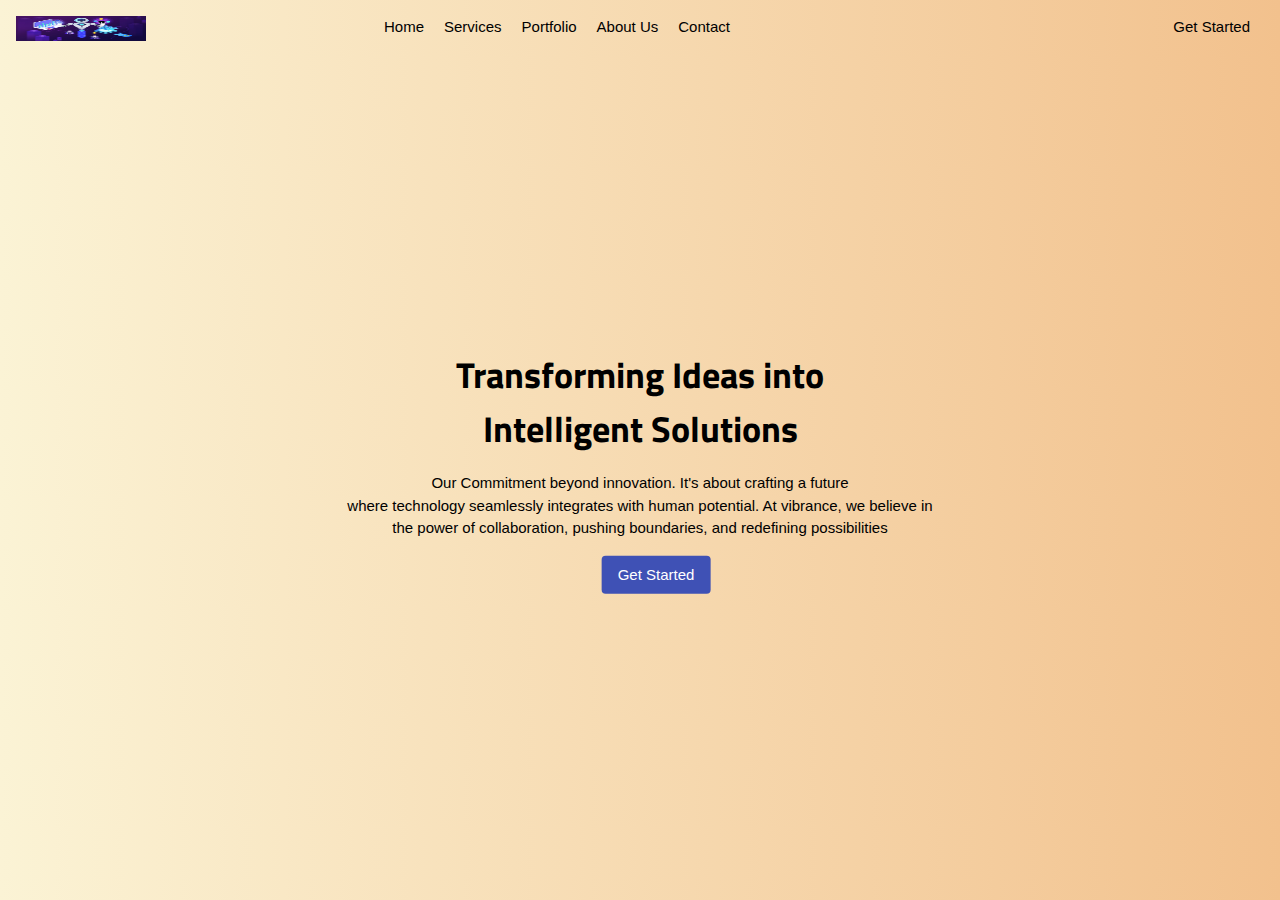
<file: index.html>
<!DOCTYPE html>
<html lang="en">

<head>
    <meta charset="UTF-8">
    <meta name="viewport" content="width=device-width, initial-scale=1.0">
    <title>Web Designing</title>
    <link rel="stylesheet" href="style.css">
    <link rel="stylesheet" href="https://www.w3schools.com/w3css/4/w3.css">
    <link rel="stylesheet" href="https://cdnjs.cloudflare.com/ajax/libs/font-awesome/6.5.1/css/all.min.css"
        integrity="sha512-DTOQO9RWCH3ppGqcWaEA1BIZOC6xxalwEsw9c2QQeAIftl+Vegovlnee1c9QX4TctnWMn13TZye+giMm8e2LwA=="
        crossorigin="anonymous" referrerpolicy="no-referrer" />
</head>

<body>
    <nav class="w3-container">
        <div class="first">
            <img src="img.png" width="130px" height="25px" class="w3-margin-top w3-hide-small" alt="">
            <img src="img.png" width="100px" height="25px" class="w3-margin-top w3-hide-large w3-hide-medium" alt="">

        </div>
        <div class="second w3-display-topmiddle  w3-padding-16 w3-hide-small">
            <p>Home</p>
            <div class="w3-dropdown-hover">
                <p>Services</p>
                <div class="w3-dropdown-content drop w3-bar-block w3-border w3-center" style="width: 50px;">
                    <a href="webservices.html" class="w3-bar-item w3-button W3-dropdown-click w3-small">WEB
                        Development</a>
                    <a href="Ai.html" class="w3-bar-item w3-button w3-small">AI Developement</a>
                    <a href="iot.html" class="w3-bar-item w3-button w3-small">IOT Developement</a>
                </div>
            </div>
            <p>Portfolio</p>
            <p>About Us</p>
            <p>Contact</p>
        </div>
        <div class="last w3-display-topright w3-padding-16 w3-hide-small">
            <p style=" padding-right: 30px;">Get Started <span><i class="fa-solid fa-arrow-right"></i></span></p>
        </div>
        <div class="bar w3-hide-large w3-hide-medium w3-display-topright mainbar  w3-panel w3-display-container ">
            <i class="fa-solid fa-bars w3-margin-left" style="position: relative;left: 40%;"
                onclick="document.getElementById('i10').style.display='block'" ;>
            </i>
            <div class="content w3-display-hover change w3-bar w3-bar-block w3-border w3-border-gray w3-small w3-animate-right"
                id="i10" style="position: relative;left: 10%;">
                <span class="w3-bar-item w3-green">Home<button class="w3-display-right w3-red w3-bar-item w3-border-red"
                        onclick="document.getElementById('i10').style.display='none'" ;
                        style="padding: 3px 5px;width: 25%;position: absolute;top: 10%;height: 20%;">&times;</button></span>
                <div class="w3-dropdown-hover">
                    <p class="w3-center" style="padding-bottom: 12px;">services</p>

                    <div class="w3-dropdown-content  w3-center">
                        <a href="webservices.html" style="text-decoration: none;display: block;"
                            class="w3-border w3-border-blue ">Web
                            <a href="Ai.html" style="text-decoration: none; display: block;"
                                class="w3-border w3-border-blue">AI
                                <a href="iot.html" style="text-decoration: none; display: block;"
                                    class="w3-border w3-border-blue">IOT
                                </a>
                    </div>
                </div>
                <span class="w3-bar-item w3-hover-gray">Portfolio</span>
                <span class="w3-bar-item w3-hover-gray w3-small">About</span>
                <span class="w3-bar-item w3-hover-gray">Contact</span>
            </div>

        </div>
    </nav>
    <div class="contentPage w3-display-middle w3-margin-top w3-hide-small ">
        <div>
            <h1 class="w3-animate-top w3-center transform"><strong>Transforming Ideas into <br>
                    Intelligent Solutions</strong>
            </h1>
            <p style="font-weight: lighter;" class="w3-center w3-panel w3-animate-fading">Our
                Commitment
                beyond innovation.
                <!-- if you want to remove the animation then just remove the animate class -->
                It's about crafting
                a
                future<br>
                where technology seamlessly integrates with human potential. At vibrance, we believe in
                the power of collaboration, pushing boundaries, and redefining possibilities
            </p>
            <button class="w3-button w3-indigo w3-center w3-display-bottommiddle w3-margin-left w3-round"
                style="position: relative;top: 20%;">Get
                Started
            </button>
        </div>
    </div>

    <div class="contentPage  w3-hide-large w3-hide-medium w3-margin-top " style="margin-right: 50px;" ;>
        <div>
            <h6 class="w3-animate-top w3-center transform w3-display-middle " style="margin-top: 50px;" ;>
                <strong>Transforming Ideas into
                    <br>
                    Intelligent Solutions</strong>
            </h6>
            <p style="font-weight: lighter; font-size: 8px;" class="w3-center w3-panel  w3-animate-fading ">
                Our Commitment beyond innovation.It's about crafting a
                future
                where technology seamlessly integrates with human potential. At vibrance, we believe in
                the power of collaboration, pushing boundaries, and redefining possibilities
            </p>
            <button
                class="w3-button w3-display-middle w3-indigo w3-center w3-display-bottommiddle w3-margin-left w3-round"
                style="font-size: 6px; position: relative;top: 20%;">Get
                Started
            </button>
        </div>
    </div>

</body>

</html>
</file>
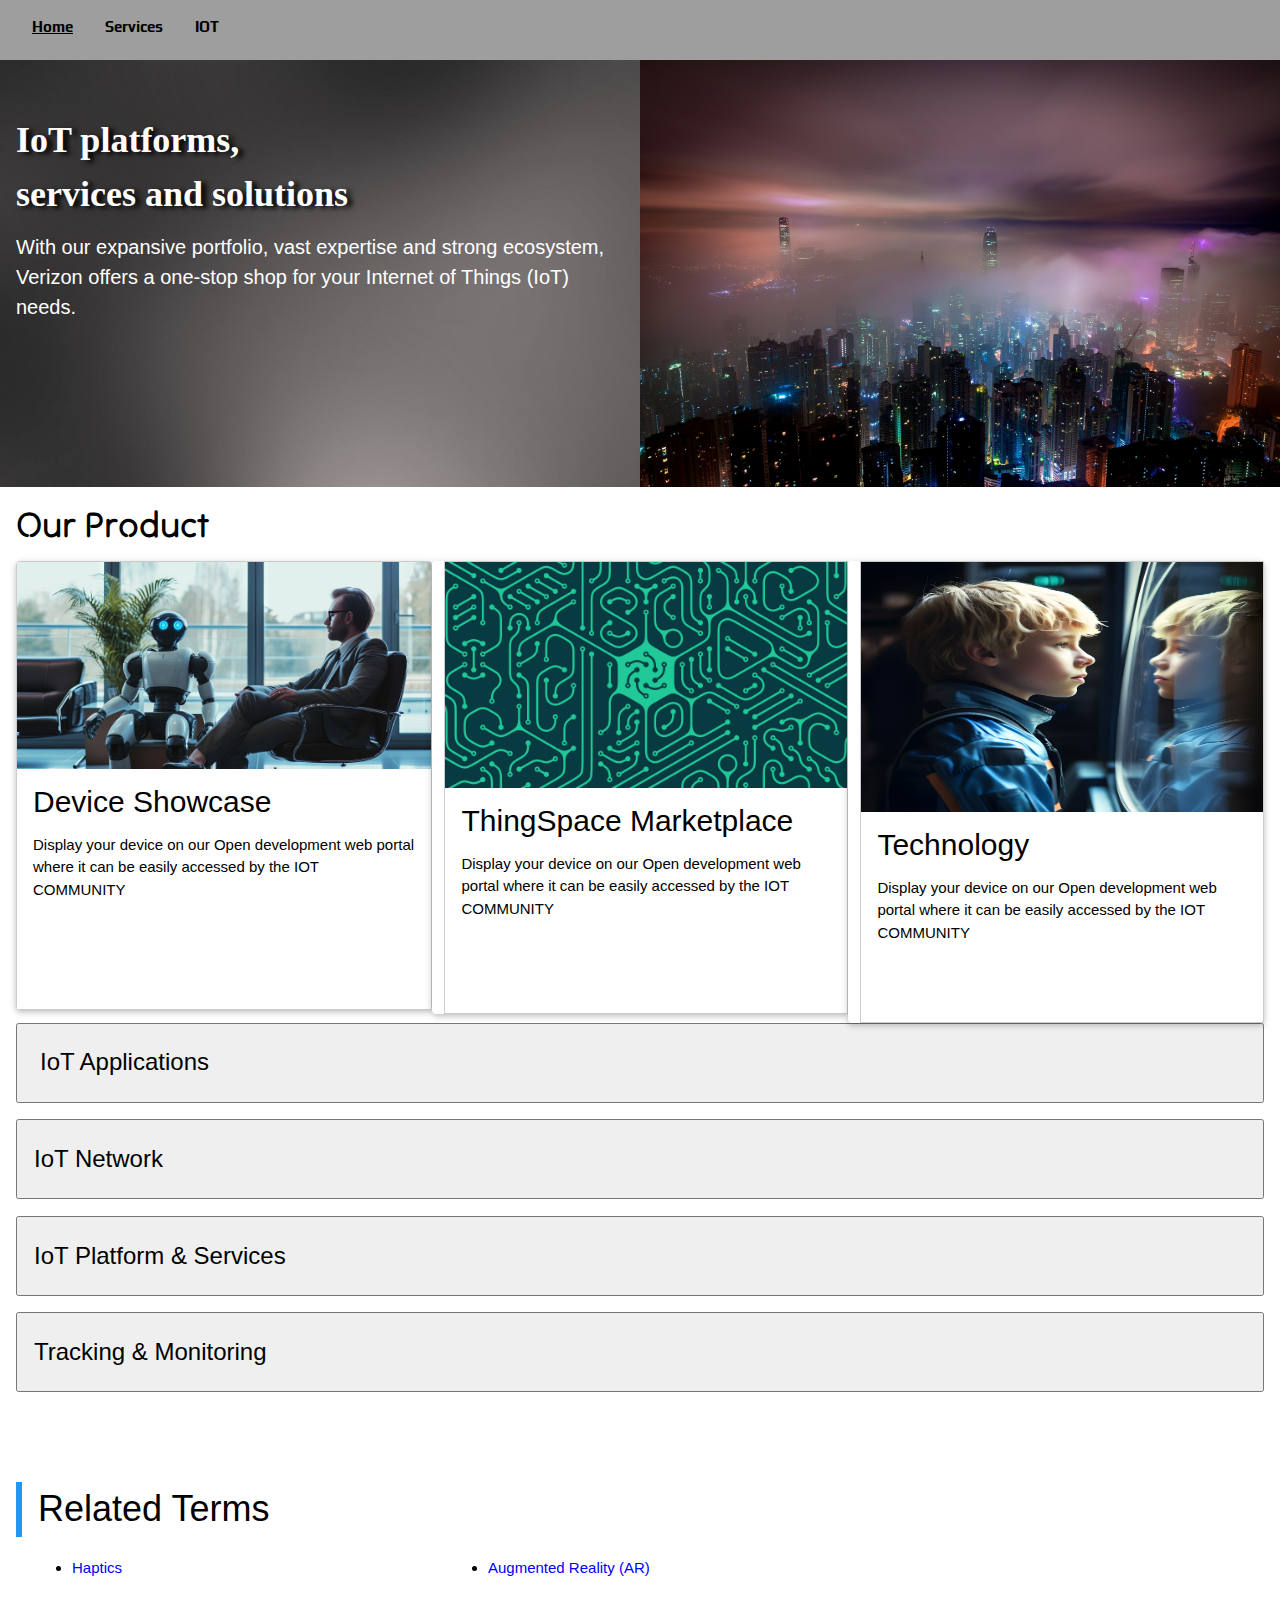
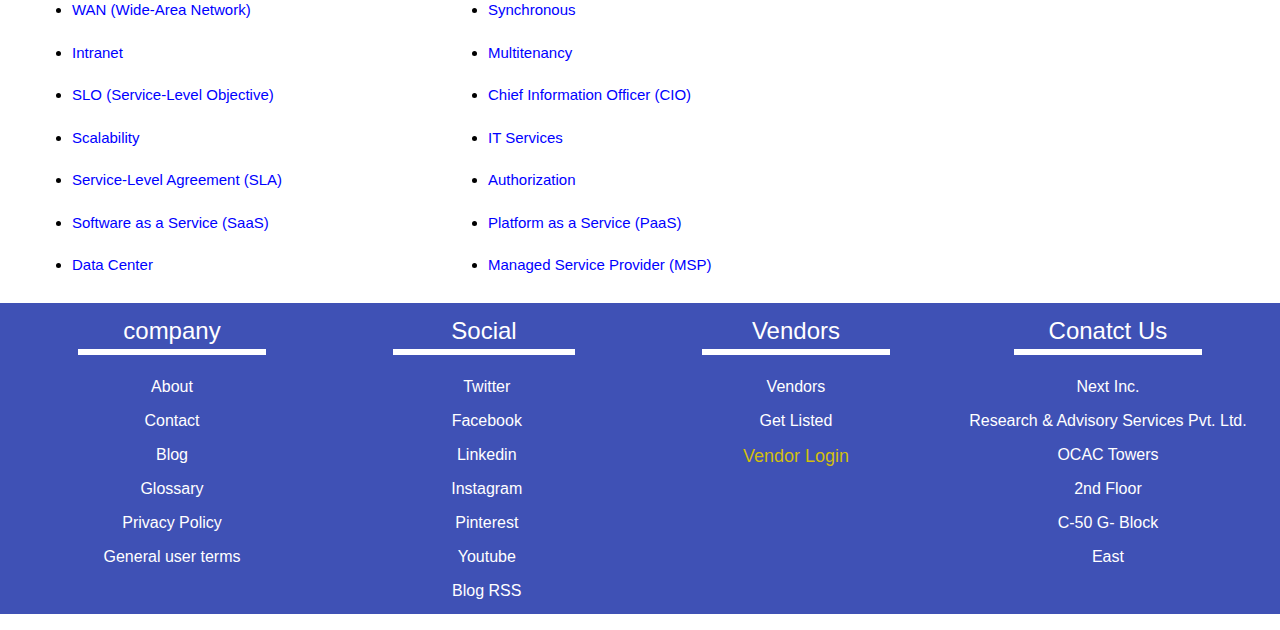
<file: iot.html>
<!DOCTYPE html>
<html lang="en">

<head>
    <meta charset="UTF-8">
    <meta name="viewport" content="width=device-width, initial-scale=1.0">
    <title>Document</title>
    <link rel="stylesheet" href="iot.css">
    <link rel="stylesheet" href="https://cdnjs.cloudflare.com/ajax/libs/font-awesome/6.5.1/css/all.min.css"
        integrity="sha512-DTOQO9RWCH3ppGqcWaEA1BIZOC6xxalwEsw9c2QQeAIftl+Vegovlnee1c9QX4TctnWMn13TZye+giMm8e2LwA=="
        crossorigin="anonymous" referrerpolicy="no-referrer" />
    <link rel="stylesheet" href="https://www.w3schools.com/w3css/4/w3.css">
</head>

<body>
    <div>
        <nav class="w3-bar w3-col w3-gray w3-padding">
            <a href="index.html" style="-decoration: none;" class="w3-bar-item">Home <span> <i
                        class="fa-solid fa-chevron-right"></i></span></a>
            <p class="w3-bar-item">Services <span> <i class="fa-solid fa-chevron-right"></i></span></p>
            <p class="w3-bar-item">IOT</p>
        </nav>
    </div>
    <div class="container w3-hide-small w3-hide-medium">
        <div class="first-section  w3-red" style="padding-top: 2.8%;">
            <div class="w3-half w3-col w3-mobile w3-animate-left ">
                <img src="blurry.jpg" class="w3-animate-opacity" width="100%" alt="">
                <div style="position: absolute;top: 10%;">
                    <h1 class="w3-container header iotheader w3--white w3-serif">IoT platforms,<br>
                        services and solutions</h1>
                    <h4 class="w3-container w3-text-white w3-animate-fading">With our expansive portfolio, vast
                        expertise and strong ecosystem, Verizon
                        offers a one-stop shop for your Internet of Things (IoT) needs.</h4>
                </div>
            </div>
            <div class="w3-half w3-col w3-animate-right">
                <img src="city.jpg" width="100%" alt="">
            </div>
        </div>
        <div class="second-container w3-container w3-col w3-mobile">
            <h1 class="product">Our Product</h1>
            <div class="w3-third w3-round w3-hover-border-blue w3-border w3-white w3-card w3-col w3-mobile">
                <img src="m1.jpg" width="100%" alt="">
                <div class="w3-white w3-container" style="height: 240px; width: 100%;">
                    <h2>Device Showcase</h2>
                    <p>Display your device on our Open development web portal where it can be easily accessed by the IOT
                        COMMUNITY</p>

                </div>
            </div>

            <div class="w3-third w3-round  w3-white w3-card w3-col w3-mobile" style="padding-left:1%;">
                <div class="w3-border w3-hover-border-blue">
                    <img src="m2.png" width="100%" alt="">
                    <div class="w3-white w3-container" style="height: 225px; width: 100%;">
                        <h2>ThingSpace Marketplace</h2>
                        <p>Display your device on our Open development web portal where it can be easily accessed by the
                            IOT COMMUNITY</p>

                    </div>
                </div>
            </div>

            <div class="w3-third w3-round  w3-white w3-card w3-col w3-mobile" style="padding-left:1%;">
                <div class="w3-border w3-hover-border-blue">
                    <img src="m3.png" height="250px" width="100%" alt="">
                    <div class="w3-white w3-container" style="height: 210px;width: 100%;">
                        <h2>Technology</h2>
                        <p>Display your device on our Open development web portal where it can be easily accessed by the
                            IOT COMMUNITY</p>

                    </div>
                </div>
            </div>


        </div>
        <div class="accordians">
            <div class="iot-devices a1 w3-panel">
                <button onclick="myFunction('demo1')" style="width: 100%;display: block;height: 80px;">
                    <span class="w3-left w3-container w3-xlarge"> IoT Applications</span> <i
                        class="fa-solid fa-caret-down w3-right w3-xlarge "
                        style="padding-right: 10%;padding-top: 0.5%;"></i>

                </button>
                <div class="w3-hide" id="demo1">
                    <p class="w3-animate-top w3-large w3-panel"> Our IoT expertise and expansive portfolio help power a
                        number of innovative, new end-to-end solutions that can enable organizations to become more
                        efficient, control costs, improve customer experiences—and ultimately, gain a competitive edge.
                    </p>
                </div>
            </div>

            <div class="iot-Network  w3-container">
                <button class="w3-left w3-xlarge w3-container" onclick="fun('demo2')"
                    style="width: 100%;display: block;height: 80px;">
                    <span class="w3-left"> IoT Network </span> <i class="fa-solid fa-caret-down w3-right"
                        style="padding-right: 9%;padding-top: 0.5%;"></i>

                </button>
                <div class="w3-hide  w3-container w3-panel " id="demo2">
                    <p class="w3-large w3-panel w3-animate-top">The right network delivers the secure, reliable
                        connectivity that makes IoT
                        possible. That’s why Verizon offers a number of network technologies to fit your business needs,
                        from Narrowband IoT for low-bandwidth-capable applications to 5G and mobile edge computing (MEC)
                        for bandwidth-intensive, lower-latency applications.</p>
                </div>
            </div>

            <div class="iot-platform w3-container w3-panel">
                <button class="w3-left w3-xlarge w3-container" onclick="fun2('demo3')"
                    style="width: 100%;display: block;height: 80px;">
                    <span class="w3-left"> IoT Platform & Services </span> <i class="fa-solid fa-caret-down w3-right"
                        style="padding-right: 9%;padding-top: 0.5%;"></i>

                </button>
                <div class="w3-hide w3-container w3-panel " id="demo3">
                    <p class="w3-large w3-panel w3-animate-top">The right network delivers the secure, reliable
                        connectivity that makes IoT
                        possible. That’s why Verizon offers a number of network technologies to fit your business needs,
                        from Narrowband IoT for low-bandwidth-capable applications to 5G and mobile edge computing (MEC)
                        for bandwidth-intensive, lower-latency applications.</p>
                </div>
            </div>

            <div class="iot-tracking w3-container w3-panel">
                <button class="w3-left w3-xlarge w3-container" onclick="fun3('demo4')"
                    style="width: 100%;display: block;height: 80px;">
                    <span class="w3-left"> Tracking & Monitoring </span> <i class="fa-solid fa-caret-down w3-right"
                        style="padding-right: 9%;padding-top: 0.5%;"></i>

                </button>
                <div class="w3-hide w3-container w3-panel " id="demo4">
                    <p class="w3-large w3-panel w3-animate-top">With the power of IoT, you can remotely track and
                        monitor the location and condition of assets in transit, like equipment, raw materials, and
                        valuable or perishable items, giving you greater visibility into your supply chain and
                        distribution operations.</p>
                </div>
            </div>

            <div class="related w3-container" style="padding-top: 5%;">
                <h1 class="w3-container w3-leftbar w3-animate-opacity w3-border-blue">Related Terms</h1>
                <div class="w3-third relatedlist w3-container">
                    <ul>
                        <li> <span> Haptics </span></li>
                        <li><span>WAN (Wide-Area Network)</span></li>
                        <li><span>Intranet</span></li>
                        <li><span>SLO (Service-Level Objective)</span> </li>
                        <li><span>Scalability</span></li>
                        <li> <span>Service-Level Agreement (SLA)</span>
                        </li>
                        <li><span>Software as a Service (SaaS)</span> </li>
                        <li> <span>Data Center</span></li>
                    </ul>
                </div>

                <div class="w3-third relatedlist w3-container">
                    <ul>
                        <li> <span> Augmented Reality (AR)</span></li>
                        <li><span>Synchronous</span></li>
                        <li><span>Multitenancy</span></li>
                        <li><span>Chief Information Officer (CIO)</span> </li>
                        <li><span>IT Services</span></li>
                        <li> <span>Authorization</span>
                        </li>
                        <li><span>Platform as a Service (PaaS)</span> </li>
                        <li> <span>Managed Service Provider (MSP)</span></li>
                    </ul>
                </div>
            </div>


        </div>


    </div>
    <div class="w3-mainfooter w3-hide-medium w3-hide-small w3-indigo w3-rest w3-panel" style="width: 100%;">
        <div class="w3-quarter  w3-center w3-indigo">
            <h3 class="w3-bottombar w3-border-white w3-hover-border-red " style="display: inline-block; width: 60%;">
                company</h3>

            <h6 class="w3-hover-text-blue"><a href="#home" style="text-decoration: none;">About</a></h6>
            <h6 class="w3-hover-text-blue"> <a href="" style="text-decoration: none;"> Contact</a></h6>
            <h6 class="w3-hover-text-blue"> <a href="" style="text-decoration: none;"> Blog</a></h6>
            <h6 class="w3-hover-text-blue"><a href="" style="text-decoration: none;">Glossary </a></h6>
            <h6 class="w3-hover-text-blue"><a href="" style="text-decoration: none;">Privacy Policy</a></h6>
            <h6 class="w3-hover-text-blue"><a href="" style="text-decoration: none;">General user terms</a></h6>

        </div>

        <div class="w3-quarter w3-container  w3-center w3-indigo">
            <h3 class="w3-bottombar w3-border-white w3-hover-border-red " style="display: inline-block; width: 65%;">
                Social</h3>
            <h6 class="w3-hover-text-blue"><a href="#home" style="text-decoration: none;"> <i
                        class="fa-brands fa-twitter " style="padding-right: 2%;"></i>Twitter</a></h6>
            <h6 class="w3-hover-text-blue"><a href="#contact"> <a href="" style="text-decoration: none;"> <i
                            class="fa-brands fa-facebook" style="padding-right: 2%;"></i>Facebook</a></h6>
            <h6 class="w3-hover-text-blue"><a href="#Blog"> <a href="" style="text-decoration: none;"> <i
                            class="fa-brands fa-linkedin-in" style="padding-right: 2%;"></i>Linkedin</a></h6>
            <h6 class="w3-hover-text-blue"><a href="#Glossary"><a href="" style="text-decoration: none;"><i
                            class="fa-brands fa-instagram" style="padding-right: 2%;"></i>Instagram</a></h6>
            <h6 class="w3-hover-text-blue"><a href="#Privacy"><a href="" style="text-decoration: none;"><i
                            class="fa-brands fa-pinterest-p" style="padding-right: 2%;"></i>Pinterest</a></h6>
            <h6 class="w3-hover-text-blue"><a href="#user"><a href="" style="text-decoration: none;"><i
                            class="fa-brands fa-youtube" style="padding-right: 2%;"></i>Youtube</a></h6>
            <h6 class="w3-hover-text-blue"><a href="#user"><a href="" style="text-decoration: none;"><i
                            class="fa-solid fa-blog" style="padding-right: 2%;"></i>Blog RSS </a></h6>
        </div>
        <div class="w3-quarter  w3-center w3-indigo">
            <h3 class="w3-bottombar w3-border-white w3-hover-border-red " style="display: inline-block; width: 60%;">
                Vendors</h3>

            <h6><a href="#vendors" class="w3-hover-text-blue" style="text-decoration: none;">Vendors</a></h6>
            <h6 class="w3-hover-text-blue"><a href="#get_listed"> <a href="" style="text-decoration: none;"> Get
                        Listed</a></h6>
            <h6 class="w3-hover-text-blue"> <a href="#login" class="w3-text-yellow w3-large"
                    style="text-decoration: none;"> Vendor Login <i class="fa-solid fa-gear w3-spin"></i></a></h6>


        </div>

        <div class="w3-quarter  w3-center w3-indigo">
            <h3 class="w3-bottombar w3-border-white w3-hover-border-red " style="display: inline-block; width: 60%;">
                Conatct Us</h3>

            <h6 class="w3-hover-text-blue"><a href="#home" style="text-decoration: none;">Next Inc.</a></h6>
            <h6 class="w3-hover-text-blue"> <a href="" style="text-decoration: none;"> Research & Advisory Services Pvt.
                    Ltd.</a></h6>
            <h6 class="w3-hover-text-blue"> <a href="" style="text-decoration: none;"> OCAC Towers</a></h6>
            <h6 class="w3-hover-text-blue"><a href="" style="text-decoration: none;">2nd Floor</a></h6>
            <h6 class="w3-hover-text-blue"><a href="" style="text-decoration: none;">C-50 G- Block</a></h6>
            <h6 class="w3-hover-text-blue"><a href="" style="text-decoration: none;"> East</a></h6>

        </div>

    </div>

    <div class="w3-hide-large w3-hide-small">

        <div class="container">
            <div class="first-section">
                <div class="w3-half w3-col w3-mobile w3-animate-left ">
                    <img src="blurry.jpg" width="100%" alt="">
                    <div style="position: absolute;top: 5%;">
                        <h2 class="w3-container header w3--white w3-serif">IoT platforms,<br>
                            services and solutions</h2>
                        <p class="w3-container">With our expansive portfolio, vast expertise and strong ecosystem,
                            Verizon
                            offers a one-stop shop for your Internet of Things (IoT) needs.</p>
                    </div>
                </div>
                <div class="w3-half w3-col">
                    <img src="city.jpg" width="100%" alt="">
                </div>
            </div>

            <div class="second-container w3-container w3-col w3-mobile">
                <h1 class="product">Our Product</h1>
                <div class="w3-third w3-round w3-hover-border-blue w3-border w3-white w3-card w3-col w3-mobile">
                    <img src="m1.jpg" width="100%" alt="">
                    <div class="w3-white w3-container" style="height: 250px; width: 100%;">
                        <h2>Device Showcase</h2>
                        <p>Display your device on our Open development web portal where it can be easily accessed by the
                            IOT
                            COMMUNITY</p>

                    </div>
                </div>


                <div class="w3-third w3-round  w3-white w3-card w3-col w3-mobile" style="padding-left:1%;">
                    <div class="w3-border w3-hover-border-blue">
                        <img src="m2.png" width="100%" alt="">
                        <div class="w3-white w3-container" style="height:240px; width: 100%;">
                            <h3>ThingSpace Marketplace</h3>
                            <p>Display your device on our Open development web portal where it can be easily accessed by
                                the
                                IOT COMMUNITY</p>

                        </div>
                    </div>
                </div>
                <div class="w3-third w3-round  w3-white w3-card w3-col w3-mobile" style="padding-left:1%;">
                    <div class="w3-border w3-hover-border-blue">
                        <img src="m3.png" height="130px" width="100%" alt="">
                        <div class="w3-white w3-container" style="height: 245px;width: 100%;">
                            <h2>Technology</h2>
                            <p>Display your device on our Open development web portal where it can be easily accessed by
                                the
                                IOT COMMUNITY</p>

                        </div>
                    </div>
                </div>

            </div>
            <div class="accordians">
                <div class="iot-devices w3-panel">
                    <button onclick="iotDevices('iot1')" style="width: 100%;display: block;height: 80px;">
                        <span class="w3-left w3-container w3-xlarge"> IoT Applications</span> <i
                            class="fa-solid fa-caret-down w3-right w3-xlarge "
                            style="padding-right: 10%;padding-top: 0.5%;"></i>

                    </button>
                    <div class="w3-hide " id="iot1">
                        <p class="w3-animate-top w3-large w3-panel"> Our IoT expertise and expansive portfolio help
                            power a number of innovative, new end-to-end solutions that can enable organizations to
                            become more efficient, control costs, improve customer experiences—and ultimately, gain a
                            competitive edge. </p>
                    </div>
                </div>

                <div class="iot-Network w3-container">
                    <button class="w3-left w3-xlarge w3-container" onclick="iotNetwork('i2')"
                        style="width: 100%;display: block;height: 80px;">
                        <span class="w3-left"> IoT Network </span> <i class="fa-solid fa-caret-down w3-right"
                            style="padding-right: 9%;padding-top: 0.5%;"></i>

                    </button>
                    <div class="w3-hide w3-container w3-panel " id="i2">
                        <p class="w3-large w3-panel w3-animate-top">The right network delivers the secure, reliable
                            connectivity that makes IoT
                            possible. That’s why Verizon offers a number of network technologies to fit your business
                            needs,
                            from Narrowband IoT for low-bandwidth-capable applications to 5G and mobile edge computing
                            (MEC)
                            for bandwidth-intensive, lower-latency applications.</p>
                    </div>
                </div>

                <div class="iot-platform w3-container w3-panel">
                    <button class="w3-left w3-xlarge w3-container" onclick="iotPlatform('i3')"
                        style="width: 100%;display: block;height: 80px;">
                        <span class="w3-left"> IoT Platform & Services </span> <i
                            class="fa-solid fa-caret-down w3-right" style="padding-right: 9%;padding-top: 0.5%;"></i>

                    </button>
                    <div class="w3-hide w3-container w3-panel " id="i3">
                        <p class="w3-large w3-panel w3-animate-top">The right network delivers the secure, reliable
                            connectivity that makes IoT
                            possible. That’s why Verizon offers a number of network technologies to fit your business
                            needs,
                            from Narrowband IoT for low-bandwidth-capable applications to 5G and mobile edge computing
                            (MEC)
                            for bandwidth-intensive, lower-latency applications.</p>
                    </div>
                </div>

                <div class="iot-tracking w3-container w3-panel">
                    <button class="w3-left w3-xlarge w3-container" onclick="iotTracking('i4')"
                        style="width: 100%;display: block;height: 80px;">
                        <span class="w3-left"> Tracking & Monitoring </span> <i class="fa-solid fa-caret-down w3-right"
                            style="padding-right: 9%;padding-top: 0.5%;"></i>

                    </button>
                    <div class="w3-hide w3-container w3-panel " id="i4">
                        <p class="w3-large w3-panel w3-animate-top">With the power of IoT, you can remotely track and
                            monitor the location and condition of assets in transit, like equipment, raw materials, and
                            valuable or perishable items, giving you greater visibility into your supply chain and
                            distribution operations.</p>
                    </div>
                </div>
            </div>
            <div class="related w3-container" style="padding-top: 5%;">
                <h1 class="w3-container w3-leftbar w3-animate-opacity w3-border-blue">Related Terms</h1>
                <div class="w3-third relatedlist w3-container">
                    <ul>
                        <li> <span> Haptics </span></li>
                        <li><span>WAN (Wide-Area Network)</span></li>
                        <li><span>Intranet</span></li>
                        <li><span>SLO (Service-Level Objective)</span> </li>
                        <li><span>Scalability</span></li>
                        <li> <span>Service-Level Agreement (SLA)</span>
                        </li>
                        <li><span>Software as a Service (SaaS)</span> </li>
                        <li> <span>Data Center</span></li>
                    </ul>
                </div>

                <div class="w3-third relatedlist w3-container">
                    <ul>
                        <li> <span> Augmented Reality (AR)</span></li>
                        <li><span>Synchronous</span></li>
                        <li><span>Multitenancy</span></li>
                        <li><span>Chief Information Officer (CIO)</span> </li>
                        <li><span>IT Services</span></li>
                        <li> <span>Authorization</span>
                        </li>
                        <li><span>Platform as a Service (PaaS)</span> </li>
                        <li> <span>Managed Service Provider (MSP)</span></li>
                    </ul>
                </div>
            </div>


            <div class="w3-mainfooter  w3-indigo w3-rest w3-panel" style="width: 100%;">
                <div class="w3-quarter  w3-center w3-indigo">
                    <h3 class="w3-bottombar w3-border-white w3-hover-border-red "
                        style="display: inline-block; width: 60%;">company</h3>

                    <h6 class="w3-hover-text-blue"><a href="#home" style="text-decoration: none;">About</a></h6>
                    <h6 class="w3-hover-text-blue"> <a href="" style="text-decoration: none;"> Contact</a></h6>
                    <h6 class="w3-hover-text-blue"> <a href="" style="text-decoration: none;"> Blog</a></h6>
                    <h6 class="w3-hover-text-blue"><a href="" style="text-decoration: none;">Glossary </a></h6>
                    <h6 class="w3-hover-text-blue"><a href="" style="text-decoration: none;">Privacy Policy</a></h6>
                    <h6 class="w3-hover-text-blue"><a href="" style="text-decoration: none;">General user terms</a></h6>

                </div>

                <div class="w3-quarter w3-container  w3-center w3-indigo">
                    <h3 class="w3-bottombar w3-border-white w3-hover-border-red "
                        style="display: inline-block; width: 65%;">Social</h3>
                    <h6 class="w3-hover-text-blue"><a href="#home" style="text-decoration: none;"> <i
                                class="fa-brands fa-twitter " style="padding-right: 2%;"></i>Twitter</a></h6>
                    <h6 class="w3-hover-text-blue"><a href="#contact"> <a href="" style="text-decoration: none;"> <i
                                    class="fa-brands fa-facebook" style="padding-right: 2%;"></i>Facebook</a></h6>
                    <h6 class="w3-hover-text-blue"><a href="#Blog"> <a href="" style="text-decoration: none;"> <i
                                    class="fa-brands fa-linkedin-in" style="padding-right: 2%;"></i>Linkedin</a></h6>
                    <h6 class="w3-hover-text-blue"><a href="#Glossary"><a href="" style="text-decoration: none;"><i
                                    class="fa-brands fa-instagram" style="padding-right: 2%;"></i>Instagram</a></h6>
                    <h6 class="w3-hover-text-blue"><a href="#Privacy"><a href="" style="text-decoration: none;"><i
                                    class="fa-brands fa-pinterest-p" style="padding-right: 2%;"></i>Pinterest</a></h6>
                    <h6 class="w3-hover-text-blue"><a href="#user"><a href="" style="text-decoration: none;"><i
                                    class="fa-brands fa-youtube" style="padding-right: 2%;"></i>Youtube</a></h6>
                    <h6 class="w3-hover-text-blue"><a href="#user"><a href="" style="text-decoration: none;"><i
                                    class="fa-solid fa-blog" style="padding-right: 2%;"></i>Blog RSS </a></h6>
                </div>
                <div class="w3-quarter  w3-center w3-indigo">
                    <h3 class="w3-bottombar w3-border-white w3-hover-border-red "
                        style="display: inline-block; width: 60%;">Vendors</h3>

                    <h6><a href="#vendors" class="w3-hover-text-blue" style="text-decoration: none;">Vendors</a></h6>
                    <h6 class="w3-hover-text-blue"><a href="#get_listed"> <a href="" style="text-decoration: none;"> Get
                                Listed</a></h6>
                    <h6 class="w3-hover-text-blue"> <a href="#login" class="w3-text-yellow w3-large"
                            style="text-decoration: none;"> Vendor Login <i class="fa-solid fa-gear w3-spin"></i></a>
                    </h6>


                </div>

                <div class="w3-quarter  w3-center w3-indigo">
                    <h3 class="w3-bottombar w3-border-white w3-hover-border-red "
                        style="display: inline-block; width: 60%;">Conatct Us</h3>

                    <h6 class="w3-hover-text-blue"><a href="#home" style="text-decoration: none;">Next Inc.</a></h6>
                    <h6 class="w3-hover-text-blue"> <a href="" style="text-decoration: none;"> Research & Advisory
                            Services Pvt. Ltd.</a></h6>
                    <h6 class="w3-hover-text-blue"> <a href="" style="text-decoration: none;"> OCAC Towers</a></h6>
                    <h6 class="w3-hover-text-blue"><a href="" style="text-decoration: none;">2nd Floor</a></h6>
                    <h6 class="w3-hover-text-blue"><a href="" style="text-decoration: none;">C-50 G- Block</a></h6>
                    <h6 class="w3-hover-text-blue"><a href="" style="text-decoration: none;"> East</a></h6>

                </div>

            </div>
        </div>
    </div>


    <div class="w3-hide-large w3-hide-medium">

        <div class="container  w3-col w3-mobile">
            <div class="first-section w3-panel w3-container">
                <div class=" w3-col w3-mobile w3-animate-top">
                    <img src="city.jpg" height="300px" class="w3-card-4 w3-sepia-max" style="width: 100%;" alt="">
                    <div style="position: absolute;top: 5%;">
                        <h2 class="w3-container header w3-text-white  w3-serif">IoT platforms,<br>
                            services and solutions</h2>
                        <p class="w3-container w3-text-white w3-animate-bottom">With our expansive portfolio, vast
                            expertise and strong ecosystem,
                            Verizon
                            offers a one-stop shop for your Internet of Things (IoT) needs.</p>
                    </div>
                </div>
                <!-- <div class="w3-half w3-col">
                    <img src="city.jpg" width="100%" alt="">
                </div> -->
            </div>

            <div class="second-container w3-container w3-col w3-mobile">
                <h1 class="product">Our Product</h1>
                <div class="w3-round w3-hover-border-blue w3-border w3-white w3-card w3-col w3-panel w3-mobile">
                    <img src="m1.jpg" class="w3-panel" width="100%" alt="">
                    <div class="w3-white w3-container" style="height: 260px;">
                        <h2>Device Showcase</h2>
                        <p>Display your device on our Open development web portal where it can be easily accessed by the
                            IOT
                            COMMUNITY</p>

                    </div>
                </div>

                <div class="w3-round  w3-white w3-card-4 w3-col w3-mobile w3-panel w3-border w3-hover-border-blue">
                    <div class=" ">
                        <img src="m2.png" class="w3-panel" width="100%" alt="">
                        <div class="w3-white w3-container" style="height: 255px; width: 100%;">
                            <h2>ThingSpace Marketplace</h2>
                            <p>Display your device on our Open development web portal where it can be easily accessed by
                                the
                                IOT COMMUNITY</p>

                        </div>
                    </div>
                </div>

                <div class="w3-panel w3-round  w3-white w3-card w3-col w3-mobile w3-border w3-hover-border-blue">
                    <div class="">
                        <img src="m3.png" class="w3-panel " width="100%" alt="">
                        <div class="w3-white w3-container" style="height: 210px;width: 100%;">
                            <h2>Technology</h2>
                            <p>Display your device on our Open development web portal where it can be easily accessed by
                                the
                                IOT COMMUNITY</p>
                        </div>
                    </div>
                </div>
            </div>
            <div class="accordians">
                <div class="iot-devices w3-panel">
                    <button onclick="myFunc1('sm1')" style="width: 100%;display: block;height: 40px;">
                        <span class="w3-left w3-container"> IoT Applications</span> <i
                            class="fa-solid fa-caret-down w3-right  " style="padding-right: 10%;padding-top: 0.5%;"></i>

                    </button>
                    <div class="w3-hide " id="sm1">
                        <p class="  w3-panel w3-animate-zoom"> Our IoT expertise and expansive portfolio help power a
                            number of innovative, new end-to-end solutions that can enable organizations to become more
                            efficient, control costs, improve customer experiences—and ultimately, gain a competitive
                            edge.
                        </p>
                    </div>
                </div>

                <div class="iot-Network w3-container">
                    <button class="w3-left  w3-container" onclick="myFunc2('sm2')"
                        style="width: 100%;display: block;height: 40px;">
                        <span class="w3-left"> IoT Network </span> <i class="fa-solid fa-caret-down w3-right"
                            style="padding-right: 9%;padding-top: 0.5%;"></i>

                    </button>
                    <div class="w3-hide w3-container w3-panel " id="sm2">
                        <p class="w w3-panel w3-animate-zoom">The right network delivers the secure, reliable
                            connectivity that makes IoT
                            possible. That’s why Verizon offers a number of network technologies to fit your business
                            needs,
                            from Narrowband IoT for low-bandwidth-capable applications to 5G and mobile edge computing
                            (MEC)
                            for bandwidth-intensive, lower-latency applications.</p>
                    </div>
                </div>

                <div class="iot-platform w3-container w3-panel">
                    <button class="w3-left  w3-container" onclick="myFunc3('sm3')"
                        style="width: 100%;display: block;height: 40px;">
                        <span class="w3-left"> IoT Platform & Services </span> <i
                            class="fa-solid fa-caret-down w3-right" style="padding-right: 9%;padding-top: 0.5%;"></i>

                    </button>
                    <div class="w3-hide w3-container w3-panel " id="sm3">
                        <p class=" w3-panel w3-animate-zoom">The right network delivers the secure, reliable
                            connectivity that makes IoT
                            possible. That’s why Verizon offers a number of network technologies to fit your business
                            needs,
                            from Narrowband IoT for low-bandwidth-capable applications to 5G and mobile edge computing
                            (MEC)
                            for bandwidth-intensive, lower-latency applications.</p>
                    </div>
                </div>

                <div class="iot-tracking w3-container w3-panel">
                    <button class="w3-left w3-container" onclick="myFunc4('sm4')"
                        style="width: 100%;display: block;height: 40px;">
                        <span class="w3-left"> Tracking & Monitoring </span> <i class="fa-solid fa-caret-down w3-right"
                            style="padding-right: 9%;padding-top: 0.5%;"></i>

                    </button>
                    <div class="w3-hide w3-container w3-panel " id="sm4">
                        <p class=" w3-text-shadow w3-panel w3-animate-zoom">With the power of IoT, you can remotely
                            track and
                            monitor the location and condition of assets in transit, like equipment, raw materials, and
                            valuable or perishable items, giving you greater visibility into your supply chain and
                            distribution operations.</p>
                    </div>
                </div>

                <div class="related w3-container" style="padding-top: 5%;">
                    <h1 class="w3-container w3-leftbar w3-animate-opacity w3-border-blue">Related Terms</h1>
                    <div style="display: flex; justify-content: space-evenly;height: 70%;">
                        <div class="s3 relatedlist w3-container">
                            <ul>
                                <li> <span> Haptics </span></li>
                                <li><span>WAN (Wide-Area Network)</span></li>
                                <li><span>Intranet</span></li>
                                <li><span>SLO (Service-Level Objective)</span> </li>
                                <li><span>Scalability</span></li>
                                <li> <span>Service-Level Agreement (SLA)</span>
                                </li>
                                <li><span>Software as a Service (SaaS)</span> </li>
                                <li> <span>Data Center</span></li>
                            </ul>
                        </div>

                        <div class="w3-col w3-mobile relatedlist w3-container">
                            <ul>
                                <li> <span> Augmented Reality (AR)</span></li>
                                <li><span>Synchronous</span></li>
                                <li><span>Multitenancy</span></li>
                                <li><span>Chief Information Officer (CIO)</span> </li>
                                <li><span>IT Services</span></li>
                                <li> <span>Authorization</span>
                                </li>
                                <li><span>Platform as a Service (PaaS)</span> </li>
                                <li> <span>Managed Service Provider (MSP)</span></li>
                            </ul>
                        </div>
                    </div>
                </div>

                <div class="w3-mainfooter  w3-indigo  w3-panel">
                    <div style="width: 100%; display: flex;justify-content: space-evenly;">
                        <div class="w3-center w3-indigo w3-small">
                            <h5 class="w3-bottombar w3-border-white w3-hover-border-red "
                                style="display: inline-block;">company</h5>

                            <h6 class="w3-hover-text-blue"><a href="#home" style="text-decoration: none;">About</a></h6>
                            <h6 class="w3-hover-text-blue"> <a href="" style="text-decoration: none;"> Contact</a></h6>
                            <h6 class="w3-hover-text-blue"> <a href="" style="text-decoration: none;"> Blog</a></h6>
                            <h6 class="w3-hover-text-blue"><a href="" style="text-decoration: none;">Glossary </a></h6>
                            <h6 class="w3-hover-text-blue"><a href="" style="text-decoration: none;">Privacy Policy</a>
                            </h6>
                            <h6 class="w3-hover-text-blue"><a href="" style="text-decoration: none;">General user
                                    terms</a></h6>

                        </div>

                        <div class="w3-container  w3-center w3-indigo w3-small">
                            <h5 class="w3-bottombar w3-border-white w3-hover-border-red "
                                style="display: inline-block; width: 80%;">Social</h5>
                            <h6 class="w3-hover-text-blue"><a href="#home" style="text-decoration: none;"> <i
                                        class="fa-brands fa-twitter " style="padding-right:2%;"></i>Twitter</a></h6>
                            <h6 class="w3-hover-text-blue"><a href="" style="text-decoration: none;"> <i
                                        class="fa-brands fa-facebook" style="padding-right: 1%;"></i>Facebook</a></h6>
                            <h6 class="w3-hover-text-blue"><a href="#Blog"> <a href="" style="text-decoration: none;">
                                        <i class="fa-brands fa-linkedin-in" style="padding-right: 2%;"></i>Linkedin</a>
                            </h6>
                            <h6 class="w3-hover-text-blue"><a href="" style="text-decoration: none;"><i
                                        class="fa-brands fa-instagram"></i>Instagram</a></h6>
                            <h6 class="w3-hover-text-blue"><a href="#Privacy"><a href=""
                                        style="text-decoration: none;"><i class="fa-brands fa-pinterest-p"
                                            style="padding-right: 2%;"></i>Pinterest</a></h6>
                            <h6 class="w3-hover-text-blue"><a href="#user"><a href="" style="text-decoration: none;"><i
                                            class="fa-brands fa-youtube" style="padding-right: 2%;"></i>Youtube</a></h6>
                            <h6 class="w3-hover-text-blue"><a href="#user"><a href="" style="text-decoration: none;"><i
                                            class="fa-solid fa-blog" style="padding-right: 2%;"></i>Blog RSS </a></h6>
                        </div>
                    </div>
                    <div class="w3-panel w3-small" style="width: 100%;display: flex;justify-content: space-evenly;">
                        <div class="w3-indigo w3-container">
                            <h5 class="w3-bottombar w3-border-white w3-hover-border-red "
                                style="display: inline-block; width: 90%;">Vendors</h5>

                            <h6><a href="#vendors" class="w3-hover-text-blue" style="text-decoration: none;">Vendors</a>
                            </h6>
                            <h6 class="w3-hover-text-blue"><a href="#get_listed"> <a href=""
                                        style="text-decoration: none;"> Get
                                        Listed</a></h6>
                            <h6 class="w3-hover-text-blue"> <a href="#login" class="w3-text-yellow w3-large"
                                    style="text-decoration: none;"> Vendor Login <i
                                        class="fa-solid fa-gear w3-spin"></i></a></h6>


                        </div>

                        <div class="w3-center  w3-indigo">
                            <h5 class="w3-bottombar w3-border-white w3-hover-border-red "
                                style="display: inline-block; width: 60%;">Conatct Us</h5>

                            <h6 class="w3-hover-text-blue"><a href="#home" style="text-decoration: none;">Next Inc.</a>
                            </h6>
                            <h6 class="w3-hover-text-blue"> <a href="" style="text-decoration: none;"> Research &
                                    Advisory
                                    Services Pvt. Ltd.</a></h6>
                            <h6 class="w3-hover-text-blue"> <a href="" style="text-decoration: none;"> OCAC Towers</a>
                            </h6>
                            <h6 class="w3-hover-text-blue"><a href="" style="text-decoration: none;">2nd Floor</a></h6>
                            <h6 class="w3-hover-text-blue"><a href="" style="text-decoration: none;">C-50 G- Block</a>
                            </h6>
                            <h6 class="w3-hover-text-blue"><a href="" style="text-decoration: none;"> East</a></h6>

                        </div>

                    </div>
                </div>

            </div>
        </div>
        <script src="iot.js">

        </script>
</body>

</html>
</file>
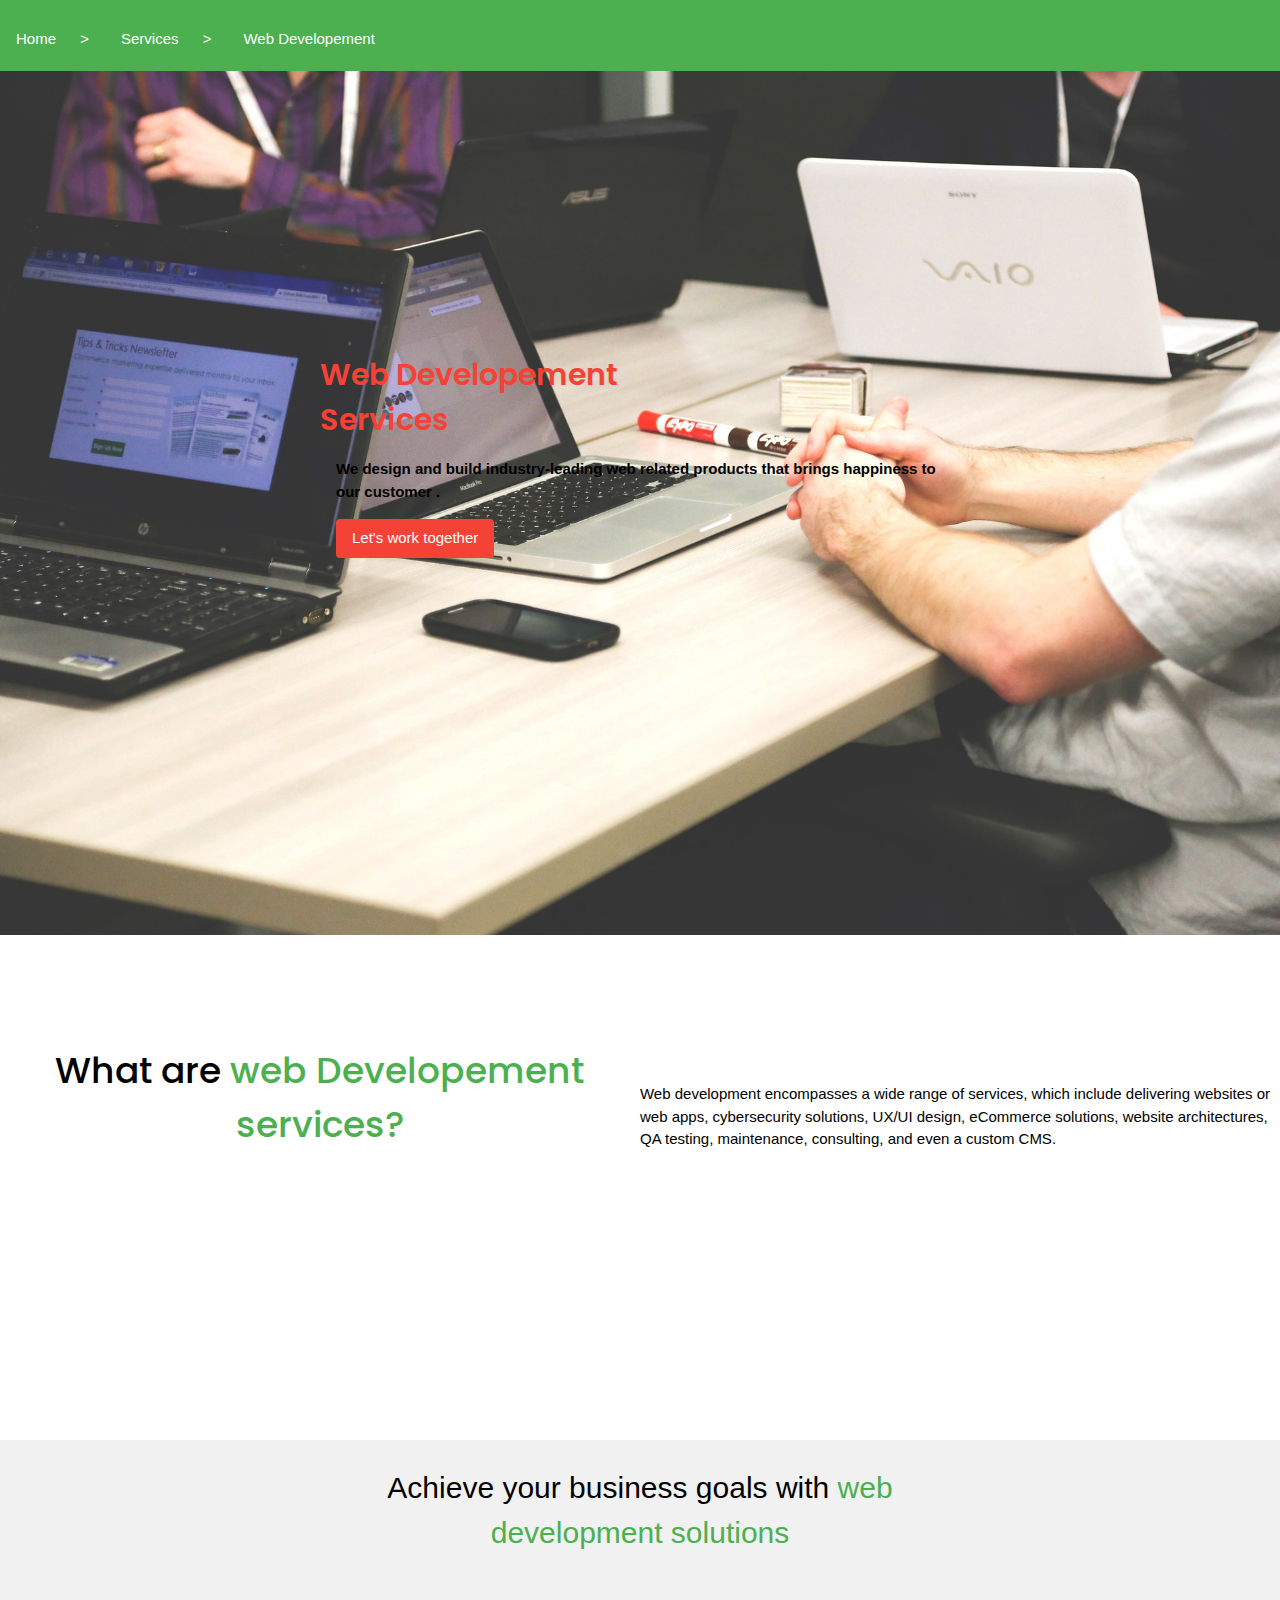
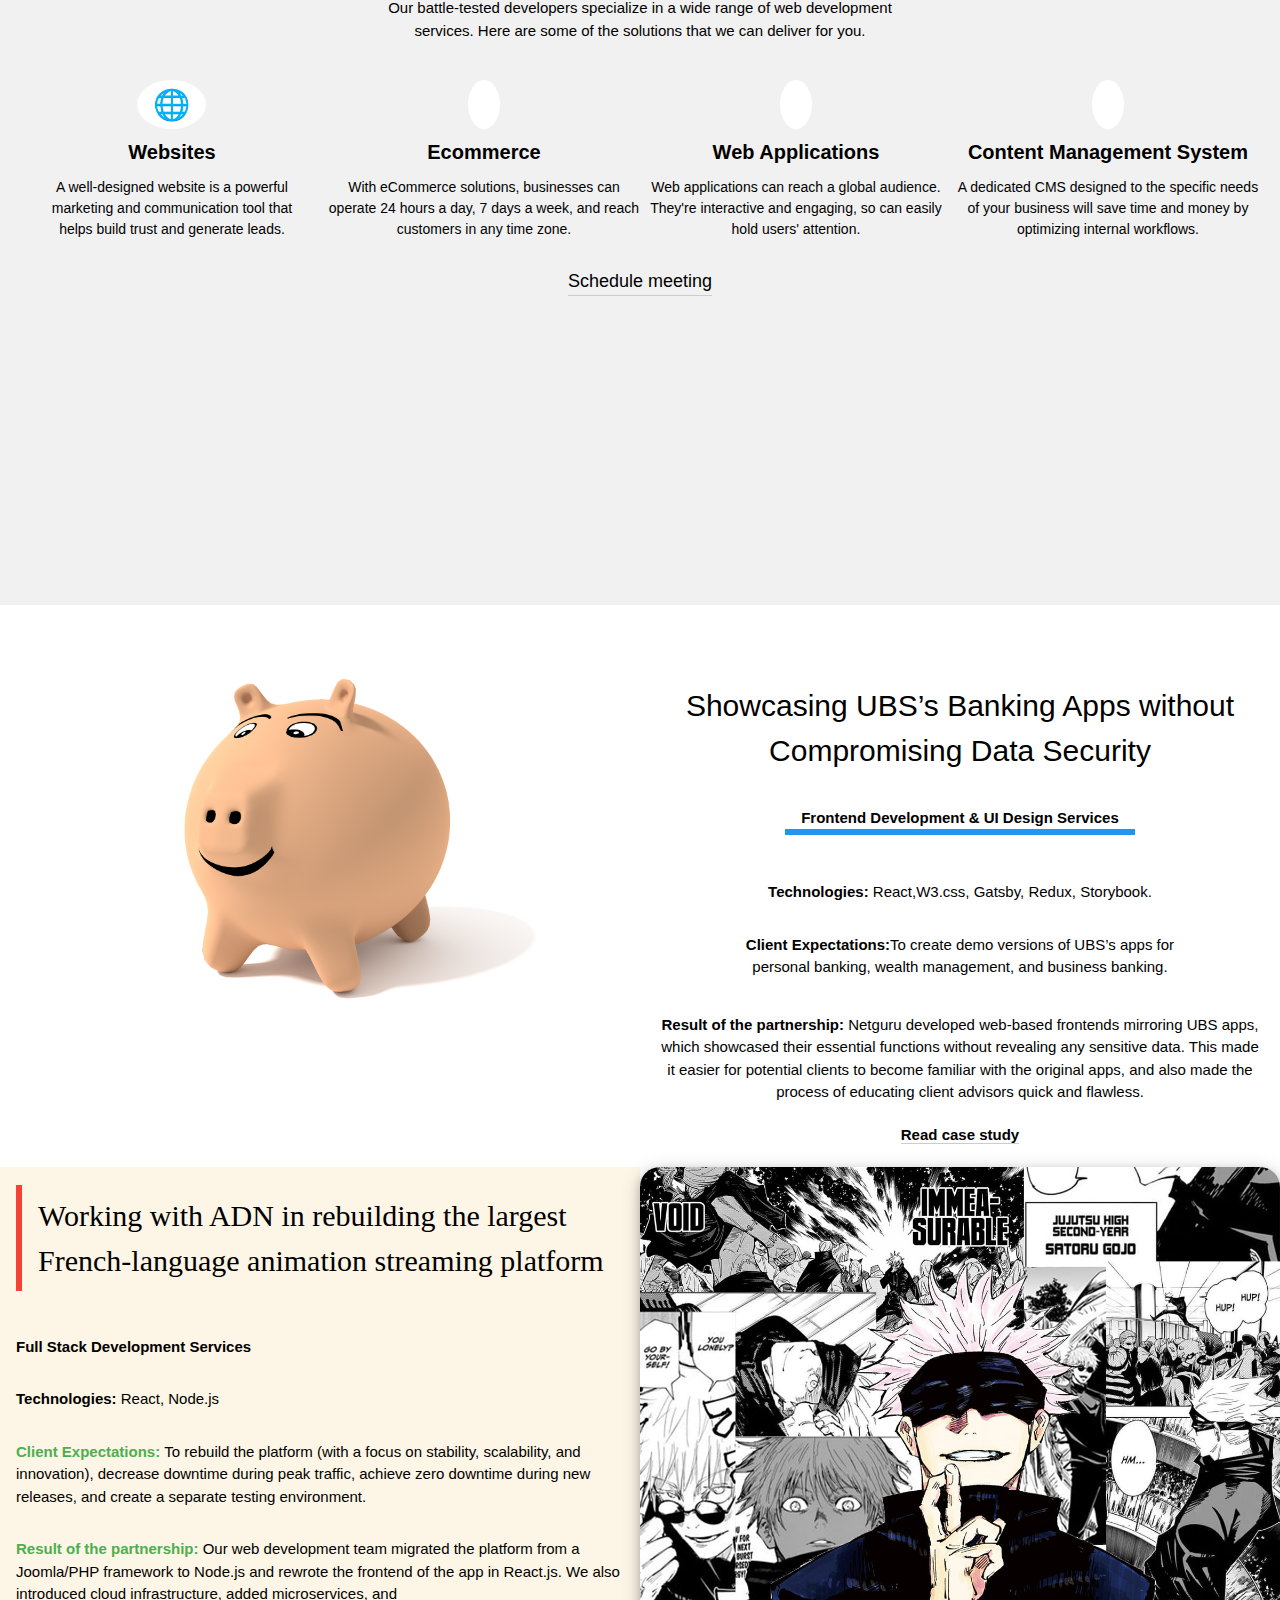
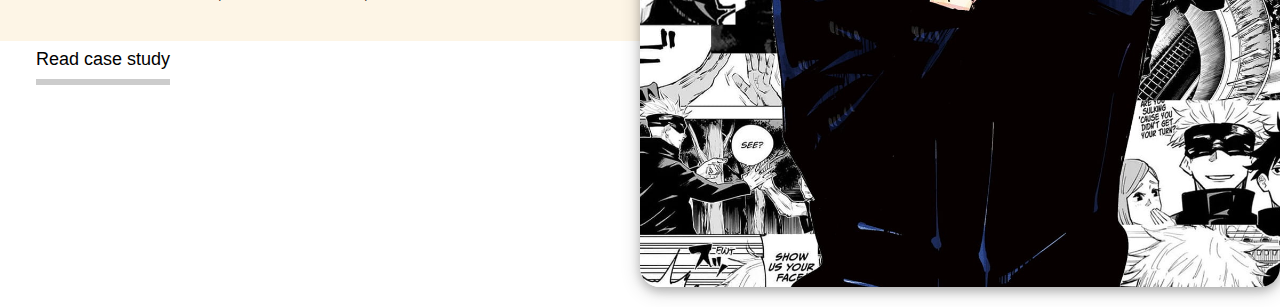
<file: webservices.html>
<!DOCTYPE html>
<html lang="en">

<head>
    <meta charset="UTF-8">
    <meta name="viewport" content="width=device-width, initial-scale=1.0">
    <title>Document</title>
    <link rel="stylesheet" href="webservices.css">
    <link rel="stylesheet" href="https://www.w3schools.com/w3css/4/w3.css">
    <link rel="stylesheet" href="https://cdnjs.cloudflare.com/ajax/libs/font-awesome/6.5.1/css/all.min.css"
        integrity="sha512-DTOQO9RWCH3ppGqcWaEA1BIZOC6xxalwEsw9c2QQeAIftl+Vegovlnee1c9QX4TctnWMn13TZye+giMm8e2LwA=="
        crossorigin="anonymous" referrerpolicy="no-referrer" />

<body>
    <nav class="w3-bar w3-card w3-hide-small w3-card-4 w3-green" style="padding-bottom: 12px;">
        <a href="index.html" style="text-decoration: none;" class="w3-bar-item w3-hover-text-indigo">Home <i
                class="fa-solid fa-house"></i><span style="padding-left: 20px;">></span></a>
        <p class="w3-bar-item">Services <span style="padding-left: 20px;">></span></p>
        <p class="w3-bar-item">Web Developement</p>
    </nav>

    <nav class="w3-bar w3-col w3-hide-large w3-hide-medium w3-border w3-small w3-card-4 w3-border-blue w3-blue"
        style="padding-bottom: 15px;">
        <a href="index.html" style="-decoration: none;" class="w3-bar-item">Home <span> <i
                    class="fa-solid fa-chevron-right"></i></span></a>
        <p class="w3-bar-item">Services <span> <i class="fa-solid fa-chevron-right"></i></span></p>
        <p class="w3-bar-item">WEB Services </p>
    </nav>
    <div class="content ">
        <div>
            <div class="w3-display-middle w3-hide-small">
                <h2 class="w3-hide-small font1 w3-text-red w3-text-shadow">Web Developement<br><span
                        class="w3-center">Services</span></h2>
                </h3>
                <div class=".para  w3-container w3-margin-top w3-text-blue">
                    <p class="w3-text-black w3-animate-right" style="font-weight: 600;"> We design and build
                        industry-leading web related
                        products that brings
                        happiness
                        to our customer
                        .
                    </p>
                    <button class="w3-button w3-center w3-red w3-margin-top w3-round">Let's work together</button>
                </div>
            </div>

        </div>


        <div>
            <div class="w3-display-middle w3-hide-large w3-hide-medium ">
                <h4 class=" w3-bold w3-text-red w3-text-shadow" style="font-weight: 700;">Web Developement<br><span
                        class="w3-center w3-animate-top">Services</span></h4>

                <div class=".para  w3-container w3-margin-top">
                    <p class="w3-text-black" style="text-shadow: 2px 2px 5px white;"><strong> We design and build
                            industry-leading web related products that brings happiness to our
                            customer
                            .
                        </strong></p>
                    <button class="w3-button w3-center w3-red w3-margin-top w3-round">Let's
                        work together</button>
                </div>
            </div>

        </div>
    </div>

    <div class="aboutwebdev w3-mobile" style="height: 55vh;width: 100%;">
        <div class="w3-half  w3-center" style="display: flex;justify-content: center;position: relative;top: 20%;">
            <h1 class="font2 w3-hide-small">What are <span class="w3-text-green w3-animate-opacity">web Developement
                    <br>
                    services?</span></h1>
            <h3 class="font2 w3-hide-large w3-hide-medium">What are <span class="w3-text-green w3-animate-opacity">web
                    Developement
                    <br>
                    services?</span></h3>


        </div>
        <div class="w3-half" style="display: flex;justify-content: center;position: relative;top: 30%;">
            <p class="w3-hide-small">Web development encompasses a wide range of services,
                which include
                delivering websites or web apps,
                cybersecurity solutions, UX/UI design, eCommerce solutions, website architectures, QA testing,
                maintenance, consulting, and even a custom CMS.</p>

            <p class="w3-hide-large w3-hide-medium w3-padding">Web development encompasses a
                wide range of
                services,
                which
                include
                delivering websites or web apps,
                cybersecurity solutions, UX/UI design, eCommerce solutions, website architectures, QA testing,
                maintenance, consulting, and even a custom CMS.</p>
        </div>
    </div>
    <div class="businessidea w3-light-gray " style="height: 85vh; width: 100%; ">
        <div>
            <h2 class="w3-center w3-hide-small" style="padding-top: 2%;">Achieve your business goals with <span
                    class="w3-text-green">
                    web <br>
                    development
                    solutions</span></h2>

            <h3 class="w3-hide-large w3-hide-medium w3-center  w3-mobile w3-threequarter"
                style="padding-top: 30%; padding-right: 10px;padding-left: 10px;">
                Achieve your business
                goals
                with <span class="w3-text-green">
                    web <br>
                    development
                    solutions</span></h3>



            <p class="w3-center w3-padding-32 w3-hide-small"> Our battle-tested developers specialize in a wide range of
                web
                development
                <br>
                services. Here are some of
                the solutions that we can deliver for you.
            </p>

            <p class="w3-center w3-padding-32 w3-hide-large w3-hide-medium w3-padding w3-text-black"> Our
                battle-tested
                developers
                specialize in
                a wide range of
                web
                development
                <br>
                services. Here are some of
                the solutions that we can deliver for you.
            </p>


        </div>
        <div class="emoji w3-container w3-padding">
            <div class="web w3-quarter emo w3-center">
                <span class="w3-circle w3-white w3-padding w3-text-green w3-animate-fading"
                    style="font-size: 30px;">&#127760;</span>
                <h4>Websites</h4>
                <p style="font-size: 14px;">A well-designed website is a powerful <br>
                    marketing and communication tool that <br>
                    helps build trust and
                    generate leads.</p>
            </div>

            <div class="web w3-quarter emo w3-center">
                <i class="fa-solid fa-dumpster w3-text-blue w3-circle w3-white w3-padding w3-animate-fading"
                    style="font-size: 30px;"></i>
                <h4> Ecommerce</h4>
                <p style="font-size: 14px;">With eCommerce solutions, businesses can operate 24 hours a day, 7 days a
                    week, and reach customers
                    in any time zone.</p>
            </div>

            <div class="web w3-quarter emo w3-center">
                <span style="font-size: 30px"><i
                        class="fa-solid fa-mobile w3-text-blue w3-circle w3-white w3-padding w3-animate-fading"></i>
                    </soan>
                    <h4 style="font-weight: 600;"> Web Applications</h4>
                    <p style="font-size: 14px;"> Web applications can reach a global audience. They're interactive and
                        engaging, so can easily hold users' attention.</p>
            </div>

            <div class="web w3-quarter emo w3-center">
                <span style="font-size: 30px" class="w3-circle w3-padding"><i
                        class="fa-solid fa-newspaper w3-text-blue w3-circle w3-white w3-padding w3-animate-fading"></i></span>
                <h4>Content Management System</h4>
                <p style="font-size: 14px;"> A dedicated CMS designed to the specific needs of your business will save
                    time and money by
                    optimizing internal workflows.</p>
            </div>

        </div>

        <p href="#schedule" class="w3-center  w3-hide-small  w3-hide-medium w3-hover-text-indigo"
            style="display: flex;justify-content: center; font-size: 18px; text-decoration: none;padding-top: 50px;position: relative;bottom: 30px;padding-bottom: 20px;">
            <span class="w3-border-bottom w3-hover-border-indigo">Schedule
                meeting <i class="fa-solid fa-chevron-right"></i></span>
        </p>

        <a href="#schedule"
            class=" w3-hide-large w3-hide-medium w3-center w3-margin-top w3-hide-large w3-hide-medium w3-hover-text-indigo"
            style="display: flex;justify-content: center; font-size: 15px; text-decoration: none;;"><span
                class="w3-border-bottom w3-hover-border-indigo">Schedule
                meeting <i class="fa-solid fa-chevron-right"></i></span> </a>

        <a href="#schedule"
            class=" w3-hide-large w3-hide-small w3-center w3-margin-top w3-hide-large  w3-hover-text-indigo"
            style="display: flex;justify-content: center; font-size: 15px; text-decoration: none;position: relative;bottom: 50px;"><span
                class="w3-border-bottom w3-hover-border-indigo">Schedule
                meeting <i class="fa-solid fa-chevron-right"></i></span> </a>


    </div>

    <div class="banking w3-white  " style="padding-top: 60px; max-width: 100%; ">
        <div class="imgpart w3-half ">
            <img src="piggy-bank-1132518_1920.png" height="100%" width="100%" class=" w3-hide-small" alt="">
            <img src="piggy-bank-1132518_1920.png" class="w3-third w3-hide-large w3-hide-medium"
                style="padding-top: 80px;" alt="">

        </div>
        <div class="contentpart w3-center w3-half w3-container ">
            <h2 class="w3-hide-medium w3-hide-small w3-padding">Showcasing UBS’s Banking Apps without Compromising Data
                Security</h2>
            <h3 class="w3-hide-large w3-hide-small">Showcasing UBS’s Banking Apps <br> without Compromising Data
                Security</h2>
                <h4 class="w3-hide-large w3-hide-medium" style="font-weight: 500;">Showcasing UBS’s Banking Apps <br>
                    without Compromising Data
                    Security</h4>

                <p class="w3-bottombar w3-panel  w3-center  w3-border-blue"
                    style="font-weight: bold; display: inline-block;">
                    Frontend
                    Development &
                    UI Design
                    Services</p>
                <p style="padding-top: 30px;"><b class="w3-animate-left">Technologies:</b><span
                        class="w3-animate-right"> React,W3.css, Gatsby, Redux,
                        Storybook.</span></p>
                <p style="padding-top: 30px;"><b class="w3-animate-left">Client Expectations:</b><span
                        class="w3-animate-right">To create demo
                        versions of UBS’s apps for <br>
                        personal banking, wealth management, and business banking.</span> </p>

                <p style="padding-top: 35px; padding-bottom: 20px;"><b>Result of the partnership:</b> Netguru developed
                    web-based frontends
                    mirroring UBS apps, which showcased their essential functions without revealing any sensitive data.
                    This made it easier for potential clients to become familiar with the original apps, and also made
                    the process of educating client advisors quick and flawless.</p>

                <p class=" w3-border-bottom w3-hide-medium w3-hover-border-indigo case1 "
                    style=" display: inline; cursor: pointer;">Read
                    case study <span><i class="fa-solid fa-chevron-right"></i></span></span></p>

        </div>

    </div>
    <p class=" w3-border-bottom w3-hide-large w3-hide-small  w3-hover-border-indigo case2 "
        style=" display: inline; cursor: pointer;">Read
        case study <span><i class="fa-solid fa-chevron-right"></i></span></span></p>

    <div class="animation ">
        <div>
            <div class="contentpart w3-half w3-sand w3-panel w3-padding"
                style="margin-top: 20px; padding-bottom: 20px;">
                <h2 class="w3-hide-small w3-leftbar w3-border-red w3-padding w3-cursive"> Working with ADN
                    in
                    rebuilding the
                    largest French-language
                    animation streaming
                    platform</h2>


                <div class="w3-hide-small ">
                    <p style="padding-top: 35px;"><b class="w3-sans-serif">Full Stack Development Services</b></p>
                    <p style="padding-top: 30px;padding-bottom: 30px;"><b>Technologies:</b> React, Node.js</p>
                    <p> <b class="w3-text-green">Client Expectations: </b> To rebuild the platform (with a focus on
                        stability, scalability,
                        and
                        innovation), decrease downtime during peak traffic, achieve zero downtime during new releases,
                        and
                        create a separate testing environment.</p>
                    <p style="padding-top: 30px;"> <b class="w3-text-green">Result of the partnership:</b> Our web
                        development team migrated
                        the
                        platform from a Joomla/PHP
                        framework to Node.js and rewrote the frontend of the app in React.js. We also introduced cloud
                        infrastructure, added microservices, and</p>

                    <a href="#read" class="w3-bottombar w3-hover-border-blue w3-hover-text-blue"
                        style="position: relative;top: 40px;left: 20px;font-size: 18px; text-decoration: none;padding-bottom: 10px;">Read
                        case study <i class="fa-solid fa-chevron-right"></i></a>
                </div>

            </div>
            <div class="imgpart2 w3-half w3-padding w3-card-4" style="margin-top: 20px; margin-bottom: 20px;">
                <div class="hide-medium w3-container w3-panel w3-hide-large w3-sand"
                    style="position: relative;top: 380px;">
                    <h4 class=" w3-topbar w3-bottombar w3-border-red"> Working with ADN
                        in
                        rebuilding the
                        largest French-language
                        animation streaming
                        platform</h4>
                    <p style="padding-top: 35px;"><b>Full Stack Development Services</b></p>
                    <p style="padding-top: 30px;padding-bottom: 30px;"><b>Technologies:</b> React, Node.js</p>
                    <p> <b>Client Expectations: </b> To rebuild the platform (with a focus on stability, scalability,
                        and
                        innovation), decrease downtime during peak traffic, achieve zero downtime during new releases,
                        and
                        create a separate testing environment.</p>
                    <p style="padding-top: 30px;"> <b>Result of the partnership:</b> Our web development team migrated
                        the
                        platform from a Joomla/PHP
                        framework to Node.js and rewrote the frontend of the app in React.js. We also introduced cloud
                        infrastructure, added microservices, and</p>
                    <div style="padding-bottom: 20%;">
                        <a href="#read" class="w3-bottombar  w3-panel w3-hover-border-blue w3-hover-text-blue"
                            style="position: relative;top: 40px;left: 20px;font-size: 18px; text-decoration: none;display: inline-block;">Read
                            case study <i class="fa-solid fa-chevron-right"></i></a>
                    </div>
                </div>

            </div>

        </div>
    </div>
</body>

</html>
</file>
<file: style.css>
@import url("https://fonts.googleapis.com/css2?family=Anta&family=Inconsolata:wght@200..900&family=Kanit:ital,wght@0,100;0,200;0,300;0,400;0,500;0,600;0,700;0,800;0,900;1,100;1,200;1,300;1,400;1,500;1,600;1,700;1,800;1,900&family=Karla:ital,wght@0,200..800;1,200..800&family=Kode+Mono:wght@400..700&family=Lato:ital,wght@0,100;0,300;0,400;0,700;0,900;1,100;1,300;1,400;1,700;1,900&family=Lora:ital,wght@0,400..700;1,400..700&family=Nunito+Sans:ital,opsz,wght@0,6..12,200..1000;1,6..12,200..1000&family=Oswald:wght@200..700&family=Raleway:ital,wght@0,100..900;1,100..900&family=Titillium+Web:ital,wght@0,200;0,300;0,400;0,600;0,700;0,900;1,200;1,300;1,400;1,600;1,700&display=swap");
@import url("https://fonts.googleapis.com/css2?family=Jersey+20&family=Play:wght@400;700&family=Roboto+Mono:ital,wght@0,100..700;1,100..700&family=Sedan:ital@0;1&family=Tilt+Neon&display=swap");
* {
  margin: 0;
  padding: 0;
  box-sizing: border-box;
}
body {
  background-image: linear-gradient(to right, #fbf3d5, #f2c18d 100%);
}
nav {
  height: 55px;
  width: 100%;
  display: flex;
}
nav > .first {
  height: 100%;
  width: 30%;
}
nav > .second {
  height: 100%;
  width: 40%;
  display: flex;
  gap: 20px;
}

.transform {
  font-family: "Titillium Web", sans-serif;
  font-weight: 530;
  font-style: normal;
}
.mainbar > .change {
  height: 170px;
  width: 80px;
  
}
.drop > a {
  font-family: "Sedan", serif;
  font-weight: 600;
  font-style: normal;
  font-size: 25px;
}
</file>
<file: iot.css>
@import url('https://fonts.googleapis.com/css2?family=Anta&family=Inconsolata:wght@200..900&family=Kanit:ital,wght@0,100;0,200;0,300;0,400;0,500;0,600;0,700;0,800;0,900;1,100;1,200;1,300;1,400;1,500;1,600;1,700;1,800;1,900&family=Karla:ital,wght@0,200..800;1,200..800&family=Kode+Mono:wght@400..700&family=Lato:ital,wght@0,100;0,300;0,400;0,700;0,900;1,100;1,300;1,400;1,700;1,900&family=Lora:ital,wght@0,400..700;1,400..700&family=Nunito+Sans:ital,opsz,wght@0,6..12,200..1000;1,6..12,200..1000&family=Oswald:wght@200..700&family=Poppins:ital,wght@0,100;0,200;0,300;0,400;0,500;0,600;0,700;0,800;0,900;1,100;1,200;1,300;1,400;1,500;1,600;1,700;1,800;1,900&family=Raleway:ital,wght@0,100..900;1,100..900&family=Roboto+Mono:ital,wght@0,100..700;1,100..700&family=Titillium+Web:ital,wght@0,200;0,300;0,400;0,600;0,700;0,900;1,200;1,300;1,400;1,600;1,700&display=swap');
@import url('https://fonts.googleapis.com/css2?family=Reem+Kufi+Fun:wght@400..700&display=swap');
@import url('https://fonts.googleapis.com/css2?family=Tilt+Neon&display=swap');
@import url('https://fonts.googleapis.com/css2?family=Play:wght@400;700&family=Tilt+Neon&display=swap');


* {
    padding-top: 0px;
    margin: 0px;
    box-sizing: border-box;
}

nav {
    height: 60px;
}

.header {
    font-family: "Titillium Web", sans-serif;
    font-weight: 600;
    font-style: normal;
}

ul>li>span {
    color: blue;
    cursor: pointer;

}

ul>li {
    padding: 10px 0px;
}

.iotheader {
    font-family: "Reem Kufi Fun", sans-serif;
    font-optical-sizing: auto;
    font-weight: weight;
    font-style: normal;
    color: white;
    text-shadow: 5px 2px 5px black;
}

.product {
    font-family: "Tilt Neon", sans-serif;
    font-optical-sizing: auto;
    font-weight: 400;
    font-style: normal;
    font-variation-settings:
        "XROT" 0,
        "YROT" 0;
}

.accordians>div>button {
    cursor: pointer;
}

nav {
    font-family: "Play", sans-serif;
    font-weight: 700;
    font-style: normal;
}
</file>
<file: webservices.css>
@import url("https://fonts.googleapis.com/css2?family=Anta&family=Inconsolata:wght@200..900&family=Kanit:ital,wght@0,100;0,200;0,300;0,400;0,500;0,600;0,700;0,800;0,900;1,100;1,200;1,300;1,400;1,500;1,600;1,700;1,800;1,900&family=Karla:ital,wght@0,200..800;1,200..800&family=Kode+Mono:wght@400..700&family=Lato:ital,wght@0,100;0,300;0,400;0,700;0,900;1,100;1,300;1,400;1,700;1,900&family=Lora:ital,wght@0,400..700;1,400..700&family=Nunito+Sans:ital,opsz,wght@0,6..12,200..1000;1,6..12,200..1000&family=Oswald:wght@200..700&family=Poppins:ital,wght@0,100;0,200;0,300;0,400;0,500;0,600;0,700;0,800;0,900;1,100;1,200;1,300;1,400;1,500;1,600;1,700;1,800;1,900&family=Raleway:ital,wght@0,100..900;1,100..900&family=Titillium+Web:ital,wght@0,200;0,300;0,400;0,600;0,700;0,900;1,200;1,300;1,400;1,600;1,700&display=swap");

* {
  padding: 0;
  margin: 0;
  box-sizing: border-box;
}

nav {
  display: flex;
  padding-top: 20px;
}

.content {
  background-image: url(laptops-593296_1920.jpg);
  height: 96vh;
  max-width: 100%;
  background-repeat: no-repeat;
  background-position: center;
  background-size: cover;
}

.font1 {
  font-family: "Poppins", sans-serif;
  font-weight: 600;
  font-style: normal;
}

.font2 {
  font-family: "Poppins", sans-serif;
  font-weight: 500;
  font-style: normal;
}

.emo>h4 {
  font-weight: 600;
}

.case1:hover {
  color: blue;
  border-bottom: 2px solid blue;
}

.case1 {
  font-weight: bold;
}

.case2 {
  display: flex;
  justify-content: center;
  position: relative;
  left: 35%;
  font-weight: bold;
}

.imgpart2 {
  background-image: url(gojo.jpg);
  background-position: center;
  background-repeat: no-repeat;
  background-size: cover;
  height: 80vh;
  width: 80%;
  margin: auto;
  border-radius: 20px;
}
</file>
